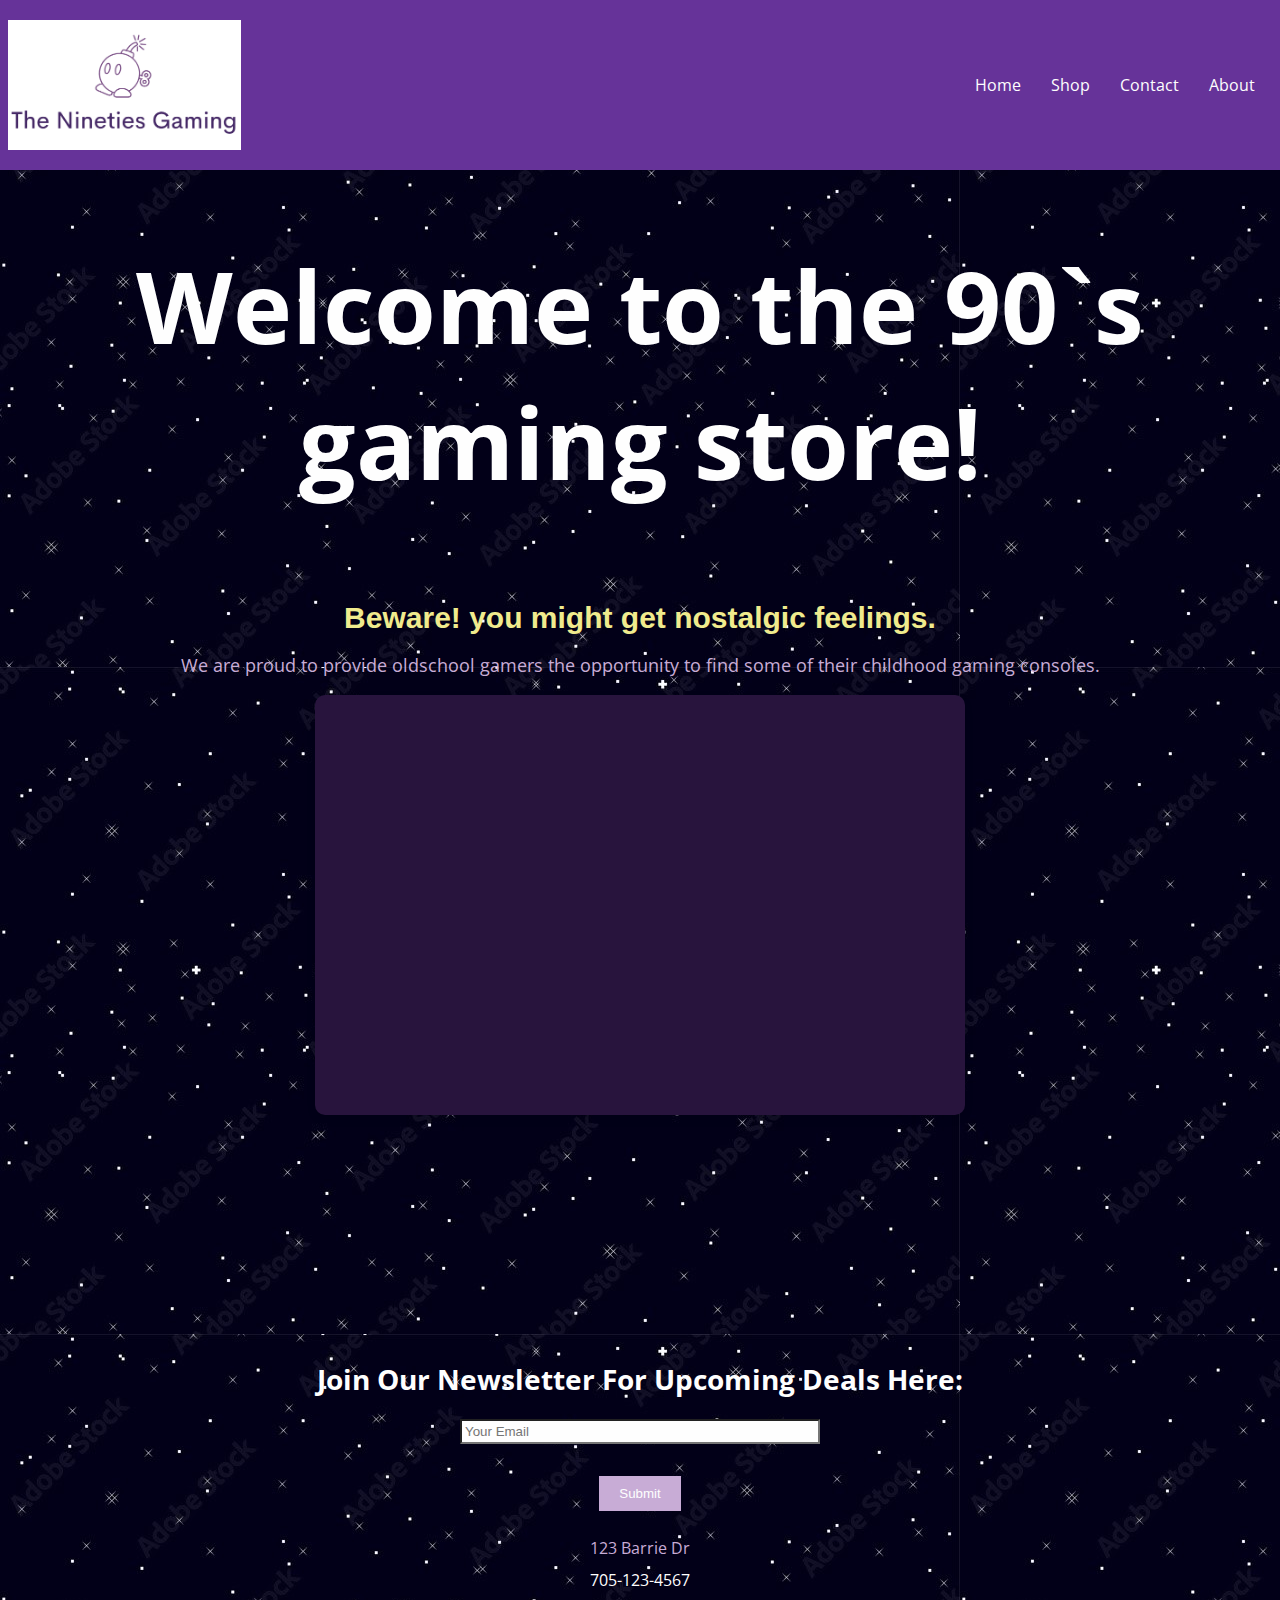
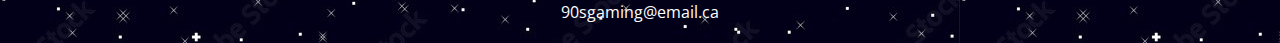
<file: Final Project 2024Adalid and Sharon2/index.html>
<!doctype html>
<html lang="en">
<head id="head">
    <title>Final Project | Sharon Chrysler and Adalid Velazquez - Gaming Console Store</title>
    <!-- jQuery link This must be placed before the link to our custom js ... https://releases.jquery.com/ -->
    <script src="https://code.jquery.com/jquery-3.7.0.js"></script>
    <!-- add our custom js file -->
    <script type="text/javascript" src="./JS/Custom-js.js"></script>
</head>
<body>
<header id= "header"></header>
<section class="home-hero">
    <div>
        <h1>Welcome to the 90`s gaming store!</h1>
    </div>
</section>
<main>
    <section class="intro">
        <h2>Beware! you might get nostalgic feelings. </h2>
        <p>We are proud to provide oldschool gamers the opportunity to find some of their childhood gaming consoles.</p>
    </section>
    <section class="video">
        <div>
            <iframe width="560" height="315" src="https://www.youtube.com/embed/5irYDUHDI3c?si=4AnFeOAwkc5O9MZA" title="YouTube video player" frameborder="0"
                    allow="accelerometer; autoplay; clipboard-write; encrypted-media; gyroscope; picture-in-picture; web-share" referrerpolicy="strict-origin-when-cross-origin" allowfullscreen></iframe>

        </div>

    </section>
</main>
<footer id="footer"></footer>
</body>
</html>
</file>
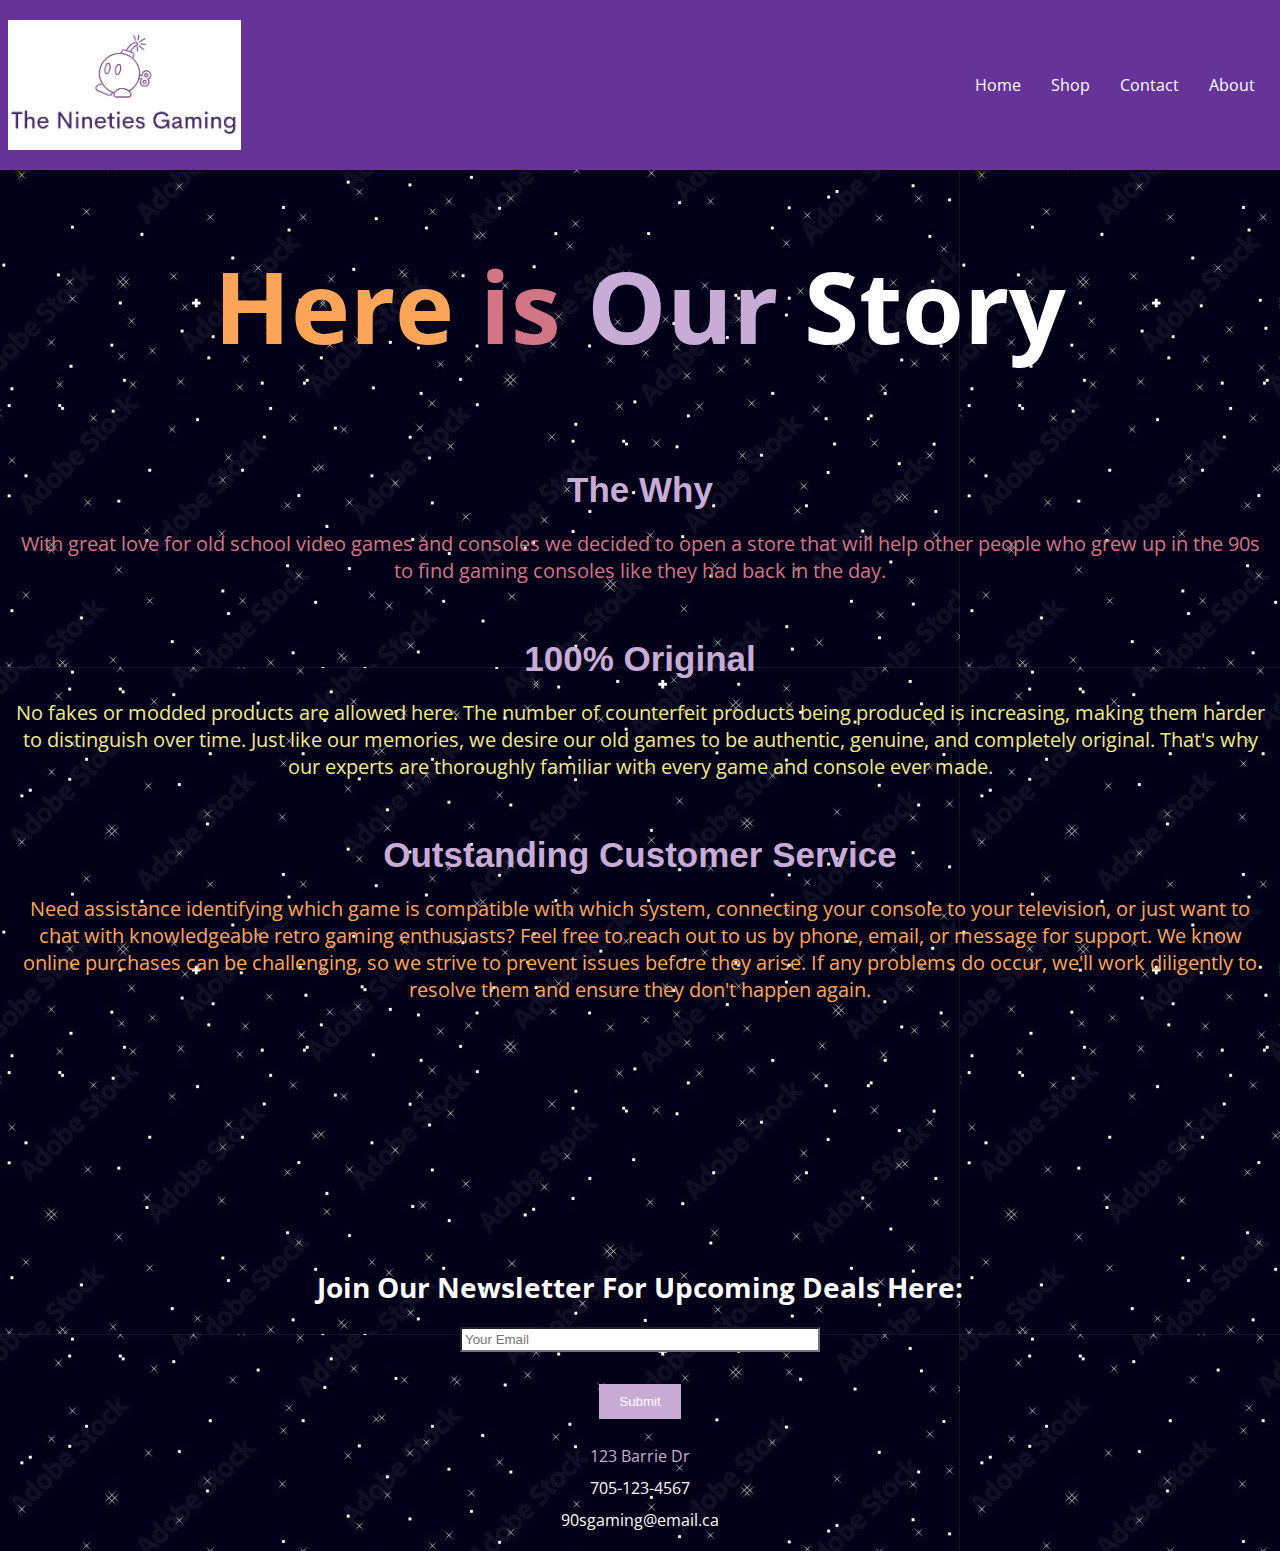
<file: Final Project 2024Adalid and Sharon2/about.html>
<!doctype html>
<html lang="en">
<head id="head">
    <title>About Page | Sharon Chrysler and Adalid Velazquez - Gaming Console Store</title>
    <!-- jQuery link This must be placed before the link to our custom js ... https://releases.jquery.com/ -->
    <script src="https://code.jquery.com/jquery-3.7.0.js"></script>
    <!-- add our custom js file -->
    <script type="text/javascript" src="./JS/Custom-js.js"></script>
</head>
<body>
<header id= "header"></header>
<section class="home-hero">
    <div>
        <h1><span class="here">Here</span> <span class="is">is</span> <span class="our">Our</span> Story</h1>
    </div>
</section>
<main>
    <section class="story">
        <div class="why">
            <h2>The Why</h2>
            <p>With great love for old school video games and consoles we decided to open a store that will help other people who grew up in the 90s to find  gaming consoles like they had back in the day.</p>
        </div>
        <div class="original">
            <h2>100% Original</h2>
            <p>No fakes or modded products are allowed here. The number of counterfeit products being produced is increasing, making them harder to distinguish over time. Just like our memories, we desire our old games to be authentic, genuine, and completely original. That's why our experts are thoroughly familiar with every game and console ever made.</p>
        </div>
        <div class="customer">
            <h2>Outstanding Customer Service</h2>
            <p>Need assistance identifying which game is compatible with which system, connecting your console to your television, or just want to chat with knowledgeable retro gaming enthusiasts? Feel free to reach out to us by phone, email, or message for support. We know online purchases can be challenging, so we strive to prevent issues before they arise. If any problems do occur, we'll work diligently to resolve them and ensure they don't happen again.</p>
        </div>
    </section>
</main>
<!-- Global Footer of the page -->
<footer id="footer"></footer>
</body>
</html>
</file>
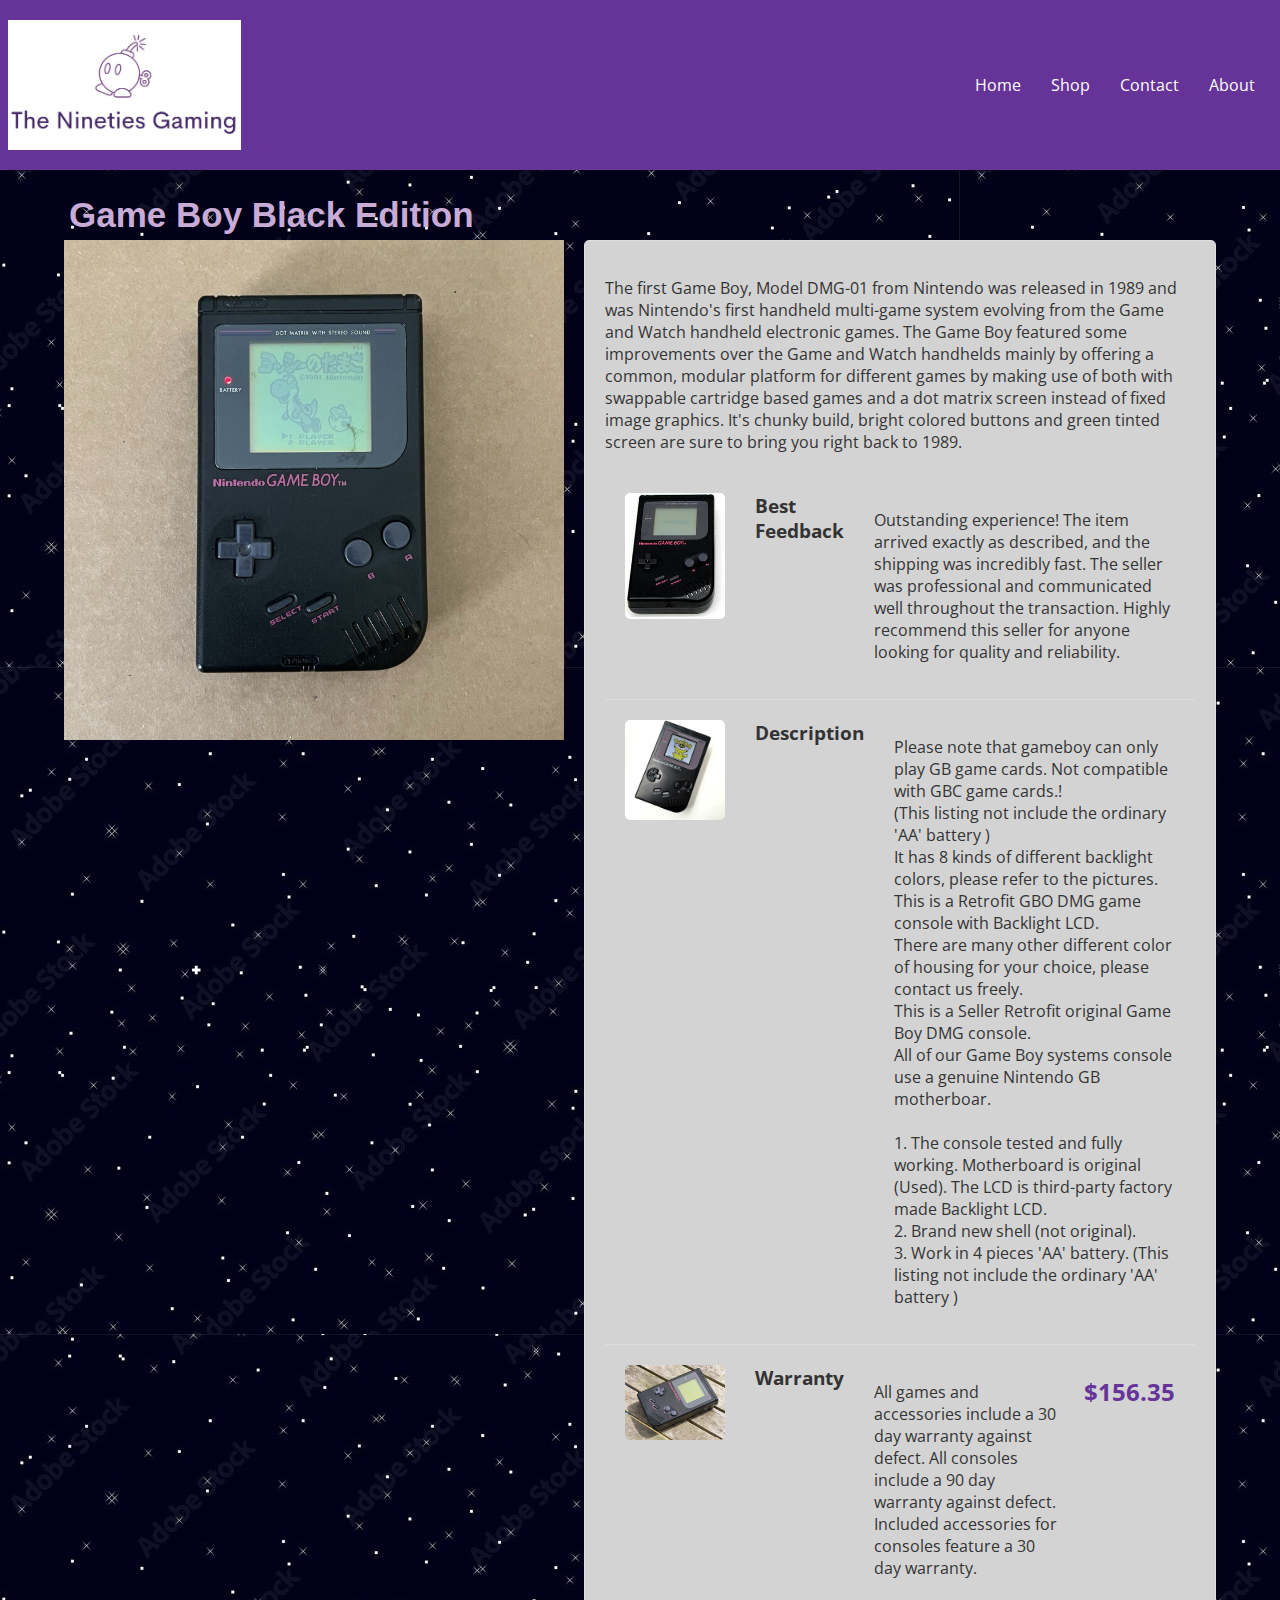
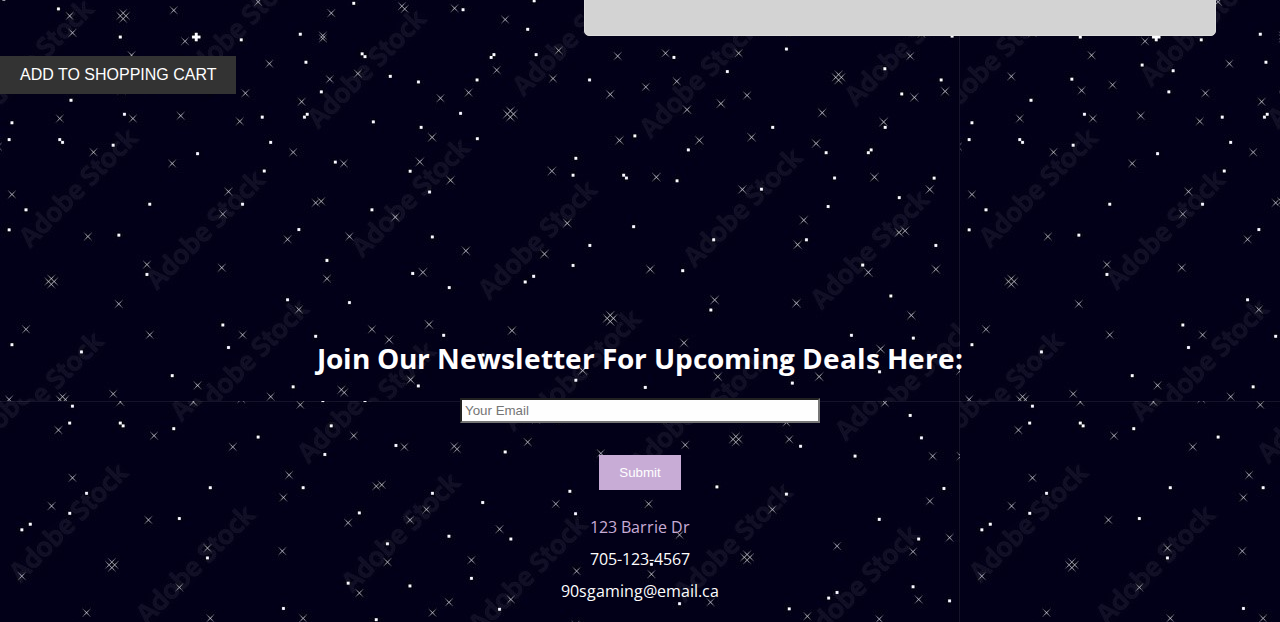
<file: Final Project 2024Adalid and Sharon2/blackedition.html>
<!DOCTYPE html>
<html lang="en">
<head id="head">
    <title>Black GameBoy | Sharon Chrysler and Adalid Velazquez - Gaming Console Store</title>
    <!-- jQuery link This must be placed before the link to our custom js ... https://releases.jquery.com/ -->
    <script src="https://code.jquery.com/jquery-3.7.0.js"></script>
    <!-- add our custom js file -->
    <script type="text/javascript" src="./JS/Custom-js.js"></script>
</head>
<body>
<header id = "header"></header>
<main>
    <div class="container">
        <section class="product1">
            <h2>Game Boy Black Edition</h2>
            <div class="product-details">
                <img src="./IMG/GameBoyClassicBlack/Black%20Game%20Boy.jpg" alt="Black GB">
                <div class="product-info">
                    <p>The first Game Boy, Model DMG-01 from Nintendo was released in 1989 and was
                        Nintendo's first handheld multi-game system evolving from the Game and
                        Watch handheld electronic games. The Game Boy featured some improvements over
                        the Game and Watch handhelds mainly by offering a common, modular platform for different games by making use of
                        both with swappable cartridge based games and a dot matrix screen instead of fixed image graphics.
                        It's chunky build, bright colored buttons and green tinted screen are sure to bring you right back to 1989.
                    </p>

                    <div class="variations">
                        <div class="variation">
                            <img src="./IMG/GameBoyClassicBlack/240.jpg" alt="Black240">
                            <h3>Best Feedback</h3>
                            <p>Outstanding experience! The item arrived exactly as described, and the shipping was incredibly fast.
                                The seller was professional and communicated well throughout the transaction.
                                Highly recommend this seller for anyone looking for quality and reliability.</p>

                        </div>
                        <div class="variation">
                            <img src="./IMG/GameBoyClassicBlack/s-1600.jpg" alt="Black1600">
                            <h3>Description</h3>
                            <p>Please note that gameboy can only play GB game cards. Not compatible with GBC game cards.!<br>

                                (This listing not include the ordinary 'AA' battery )<br>

                                It has 8 kinds of different backlight colors, please refer to the pictures.<br>

                                This is a Retrofit GBO DMG game console with Backlight LCD.<br>

                                There are many other different color of housing for your choice, please contact us freely.<br>
                                This is a Seller Retrofit original Game Boy DMG console.<br>
                                All of our Game Boy systems console use a genuine Nintendo GB motherboar.<br>
                                <br>

                                1. The console tested and fully working. Motherboard is original (Used). The LCD is third-party factory made Backlight LCD.<br>
                                2. Brand new shell (not original).<br>
                                3. Work in 4 pieces 'AA' battery. (This listing not include the ordinary 'AA' battery )</p>

                        </div>
                        <div class="variation">
                            <img src="./IMG/GameBoyClassicBlack/293.jpg" alt="Black293">
                            <h3>Warranty</h3>
                            <p>All games and accessories include a 30 day warranty against defect.
                                All consoles include a 90 day warranty against defect.
                                Included accessories for consoles feature a 30 day warranty.</p>
                            <p class="price">$156.35</p>
                        </div>
                    </div>
                </div>
            </div>
        </section>
    </div>
    <!-- add Button to simulate purchase -->
    <button id="BUY">ADD TO SHOPPING CART</button>
</main>
<!-- Global Footer of the page -->
<footer id="footer"></footer>

</body>
</html>
</file>
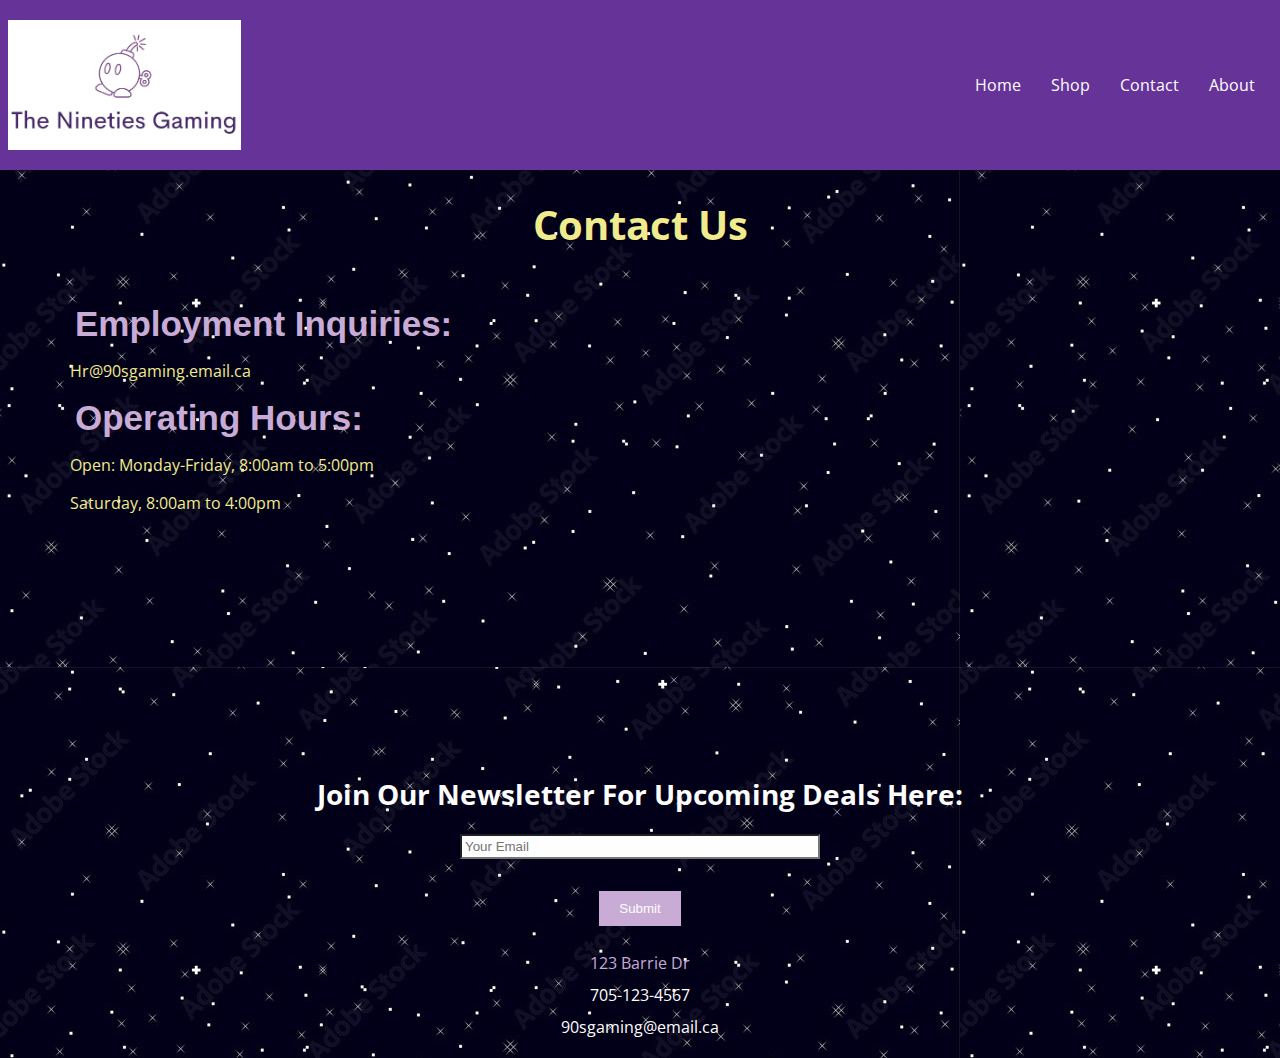
<file: Final Project 2024Adalid and Sharon2/contact.html>
<!doctype html>
<html lang="en">
<head id="head">
    <title>Contact Page | Sharon Chrysler and Adalid Velazquez - Gaming Console Store</title>
    <!-- jQuery link This must be placed before the link to our custom js ... https://releases.jquery.com/ -->
    <script src="https://code.jquery.com/jquery-3.7.0.js"></script>
    <!-- add our custom js file -->
    <script type="text/javascript" src="./JS/Custom-js.js"></script>
</head>
<body>
<header id = "header"></header>
<section class="home-hero">
    <div class="contactus">
        <h1>Contact Us</h1>
    </div>
</section>

<main>
    <section class="email">
        <h2>Employment Inquiries:</h2>
        <p>Hr@90sgaming.email.ca</p>
    </section>
    <section class="hours">
        <h2>Operating Hours:</h2>
        <p>Open: Monday-Friday, 8:00am to 5:00pm</p>
        <p>Saturday, 8:00am to 4:00pm</p>
    </section>
</main>
<!-- Global Footer of the page -->
<footer id="footer"></footer>
</body>
</html>
</file>
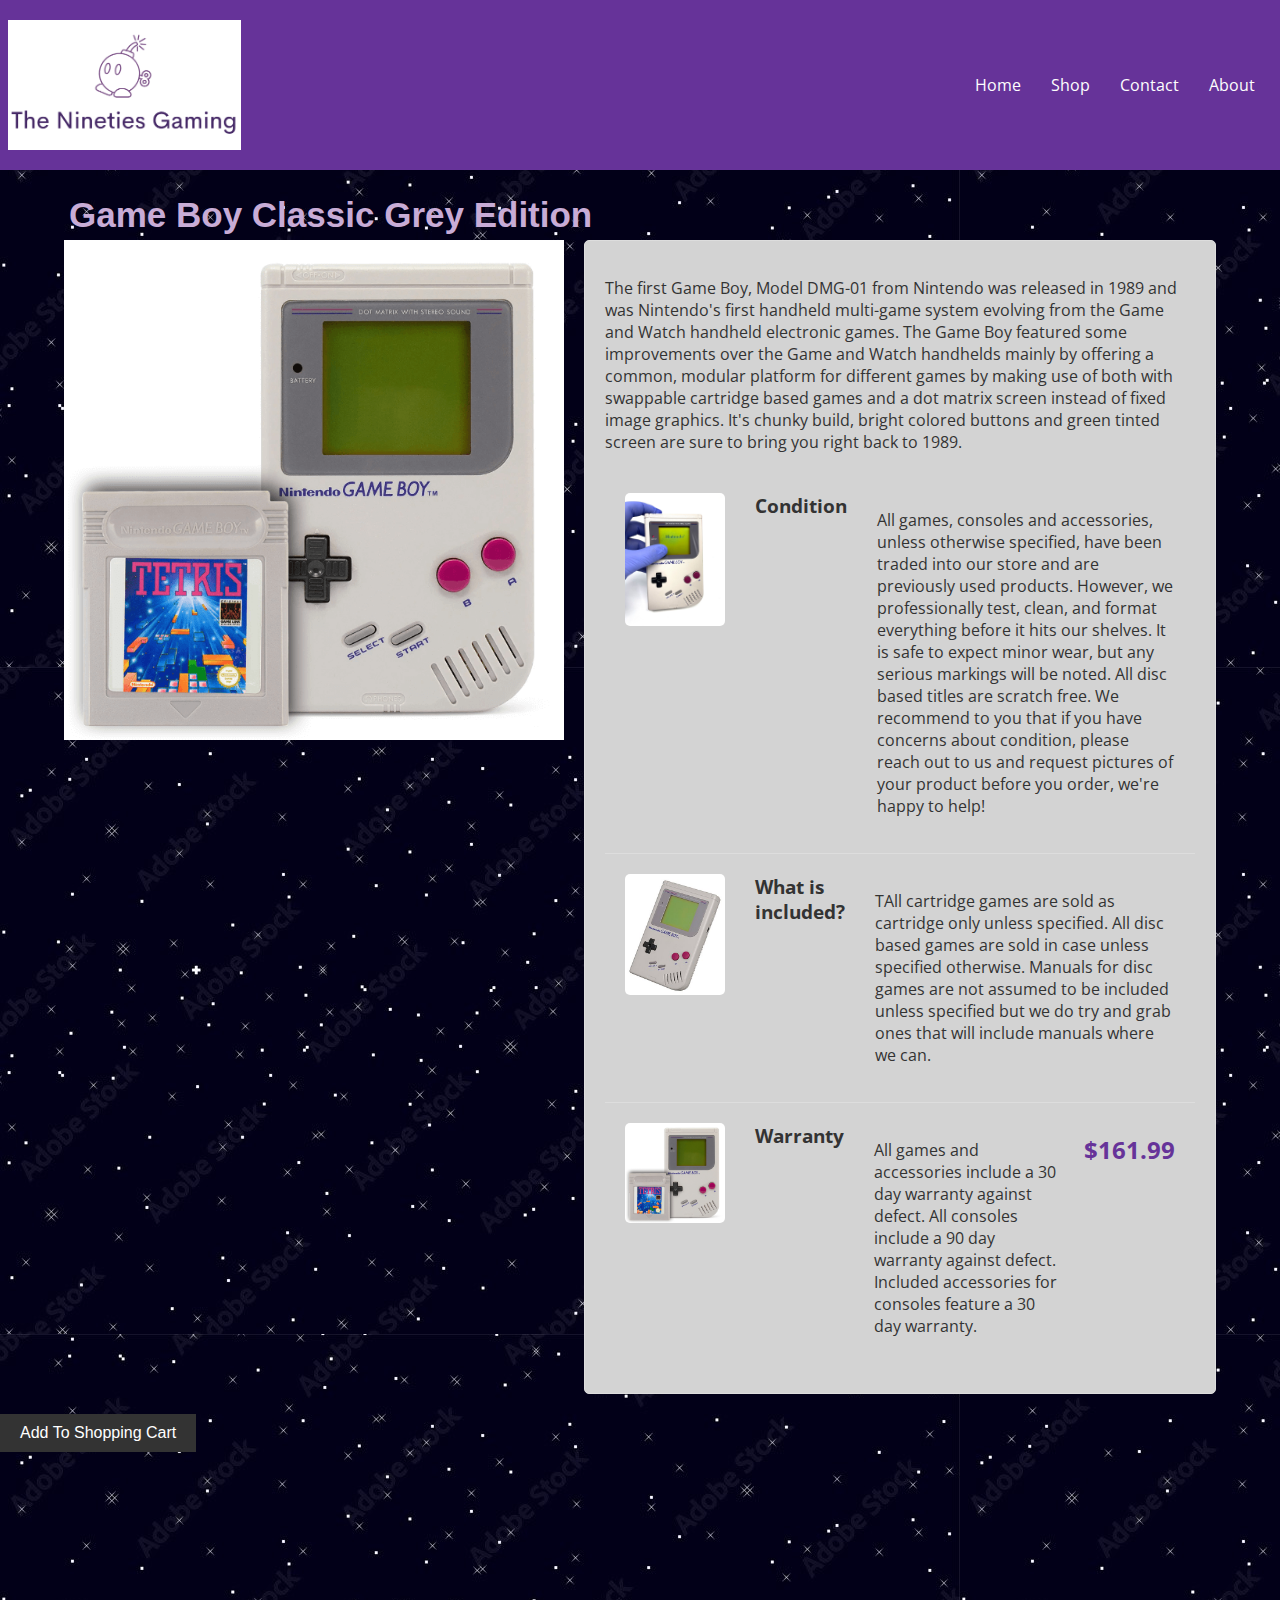
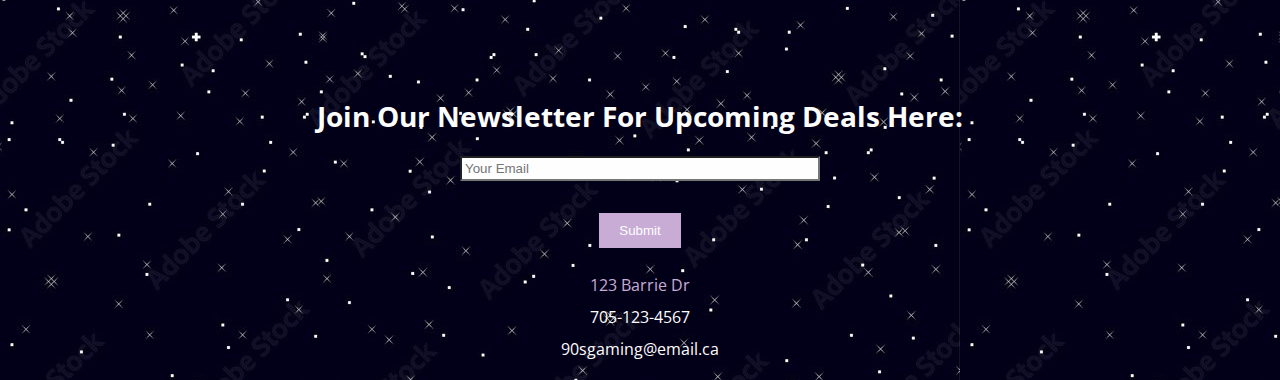
<file: Final Project 2024Adalid and Sharon2/greyedition.html>
<!DOCTYPE html>
<html lang="en">
<head id="head">
    <title>Grey GameBoy | Sharon Chrysler and Adalid Velazquez - Gaming Console Store</title>
    <!-- jQuery link This must be placed before the link to our custom js ... https://releases.jquery.com/ -->
    <script src="https://code.jquery.com/jquery-3.7.0.js"></script>
    <!-- add our custom js file -->
    <script type="text/javascript" src="./JS/Custom-js.js"></script>
</head>
<body>
<header id = "header"></header>
<main>
    <div class="container">
        <section class="product1">
            <h2>Game Boy Classic Grey Edition</h2>
            <div class="product-details">
                <img src="./IMG/GameBoyClassicGrey/179305--nintendo-game-boy.png" alt="Game Boy Grey">
                <div class="product-info">
                    <p>The first Game Boy, Model DMG-01 from Nintendo was released in 1989 and was
                        Nintendo's first handheld multi-game system evolving from the Game and
                        Watch handheld electronic games. The Game Boy featured some improvements over
                        the Game and Watch handhelds mainly by offering a common, modular platform for different games by making use of
                        both with swappable cartridge based games and a dot matrix screen instead of fixed image graphics.
                        It's chunky build, bright colored buttons and green tinted screen are sure to bring you right back to 1989.
                    </p>

                    <div class="variations">
                        <div class="variation">
                            <img src="IMG/GameBoyClassicGrey/s-200.jpg" alt="Game Boy Grey200">
                            <h3>Condition</h3>
                            <p>All games, consoles and accessories, unless otherwise specified,
                                have been traded into our store and are previously used products.
                                However, we professionally test, clean, and format everything before it hits
                                our shelves. It is safe to expect minor wear, but any serious markings will
                                be noted. All disc based titles are scratch free. We recommend to you that if
                                you have concerns about condition, please reach out to us and request pictures
                                of your product before you order, we're happy to help!</p>

                        </div>
                        <div class="variation">
                            <img src="IMG/GameBoyClassicGrey/Game-Boy-FL.jpg" alt="Game Boy Gray FL">
                            <h3>What is included?</h3>
                            <p>TAll cartridge games are sold as cartridge only unless specified.
                                All disc based games are sold in case unless specified otherwise.
                                Manuals for disc games are not assumed to be included unless specified
                                but we do try and grab ones that will include manuals where we can.</p>

                        </div>
                        <div class="variation">
                            <img src="./IMG/GameBoyClassicGrey/179305--nintendo-game-boy.png" alt="Game Boy Grey200">
                            <h3>Warranty</h3>
                            <p>All games and accessories include a 30 day warranty against defect.
                                All consoles include a 90 day warranty against defect.
                                Included accessories for consoles feature a 30 day warranty.</p>
                            <p class="price">$161.99</p>
                        </div>
                    </div>
                </div>
            </div>
        </section>
    </div>
    <!-- add Button to simulate purchase -->
    <button id="BUY">Add To Shopping Cart</button>
</main>
<!-- Global Footer of the page -->
<footer id="footer"></footer>

</body>
</html>
</file>
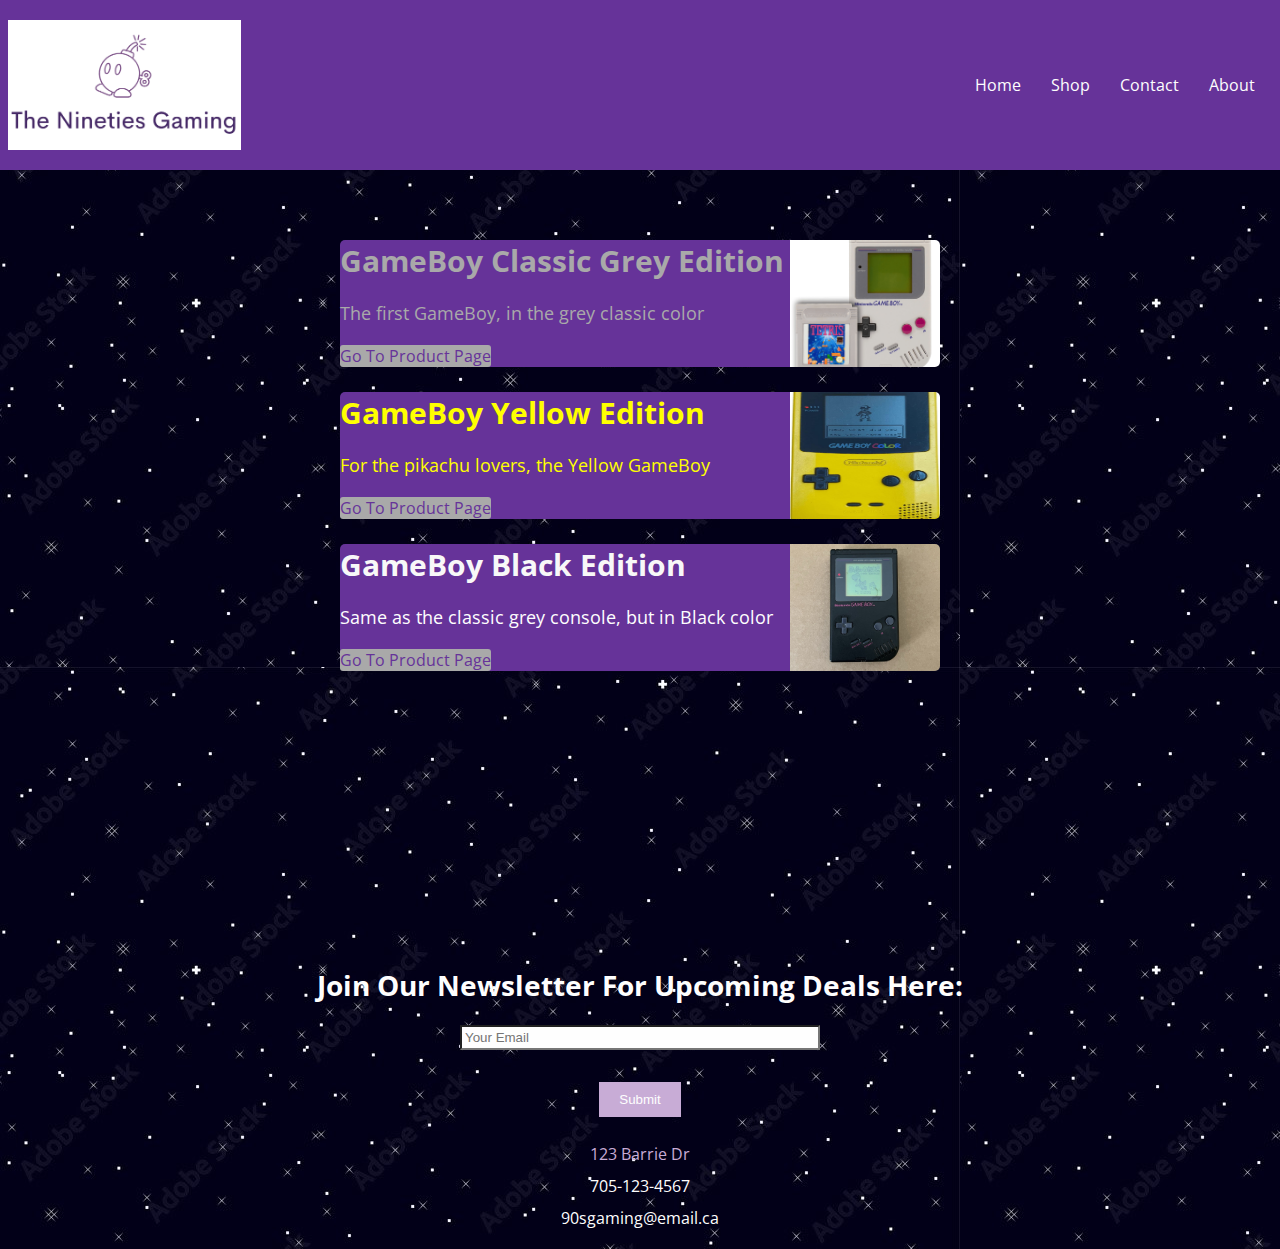
<file: Final Project 2024Adalid and Sharon2/shop.html>
<!doctype html>
<html lang="en">
<head id="head">
    <title>Shop Page | Sharon Chrysler and Adalid Velazquez - Gaming Console Store</title>
    <!-- jQuery link This must be placed before the link to our custom js ... https://releases.jquery.com/ -->
    <script src="https://code.jquery.com/jquery-3.7.0.js"></script>
    <!-- add our custom js file -->
    <script type="text/javascript" src="./JS/Custom-js.js"></script>
</head>
<body>
<header id = "header"></header>
<main>
    <div class="products">
        <div class="grey">
            <h2>GameBoy Classic Grey Edition</h2>
            <p>The first GameBoy, in the grey classic color</p>
            <a href="greyedition.html" id="propage1">Go To Product Page</a>
        </div>
        <div class="yellow">
            <h2>GameBoy Yellow Edition</h2>
            <p>For the pikachu lovers, the Yellow GameBoy</p>
            <a href="yellowedition.html" id="propage2">Go To Product Page</a>
        </div>
        <div class="black">
            <h2>GameBoy Black Edition</h2>
            <p>Same as the classic grey console, but in Black color</p>
            <a href="blackedition.html" id="propage3">Go To Product Page</a>
        </div>
    </div>
</main>
<!-- Global Footer of the page -->
<footer id="footer"></footer>

</body>
</html>
</file>
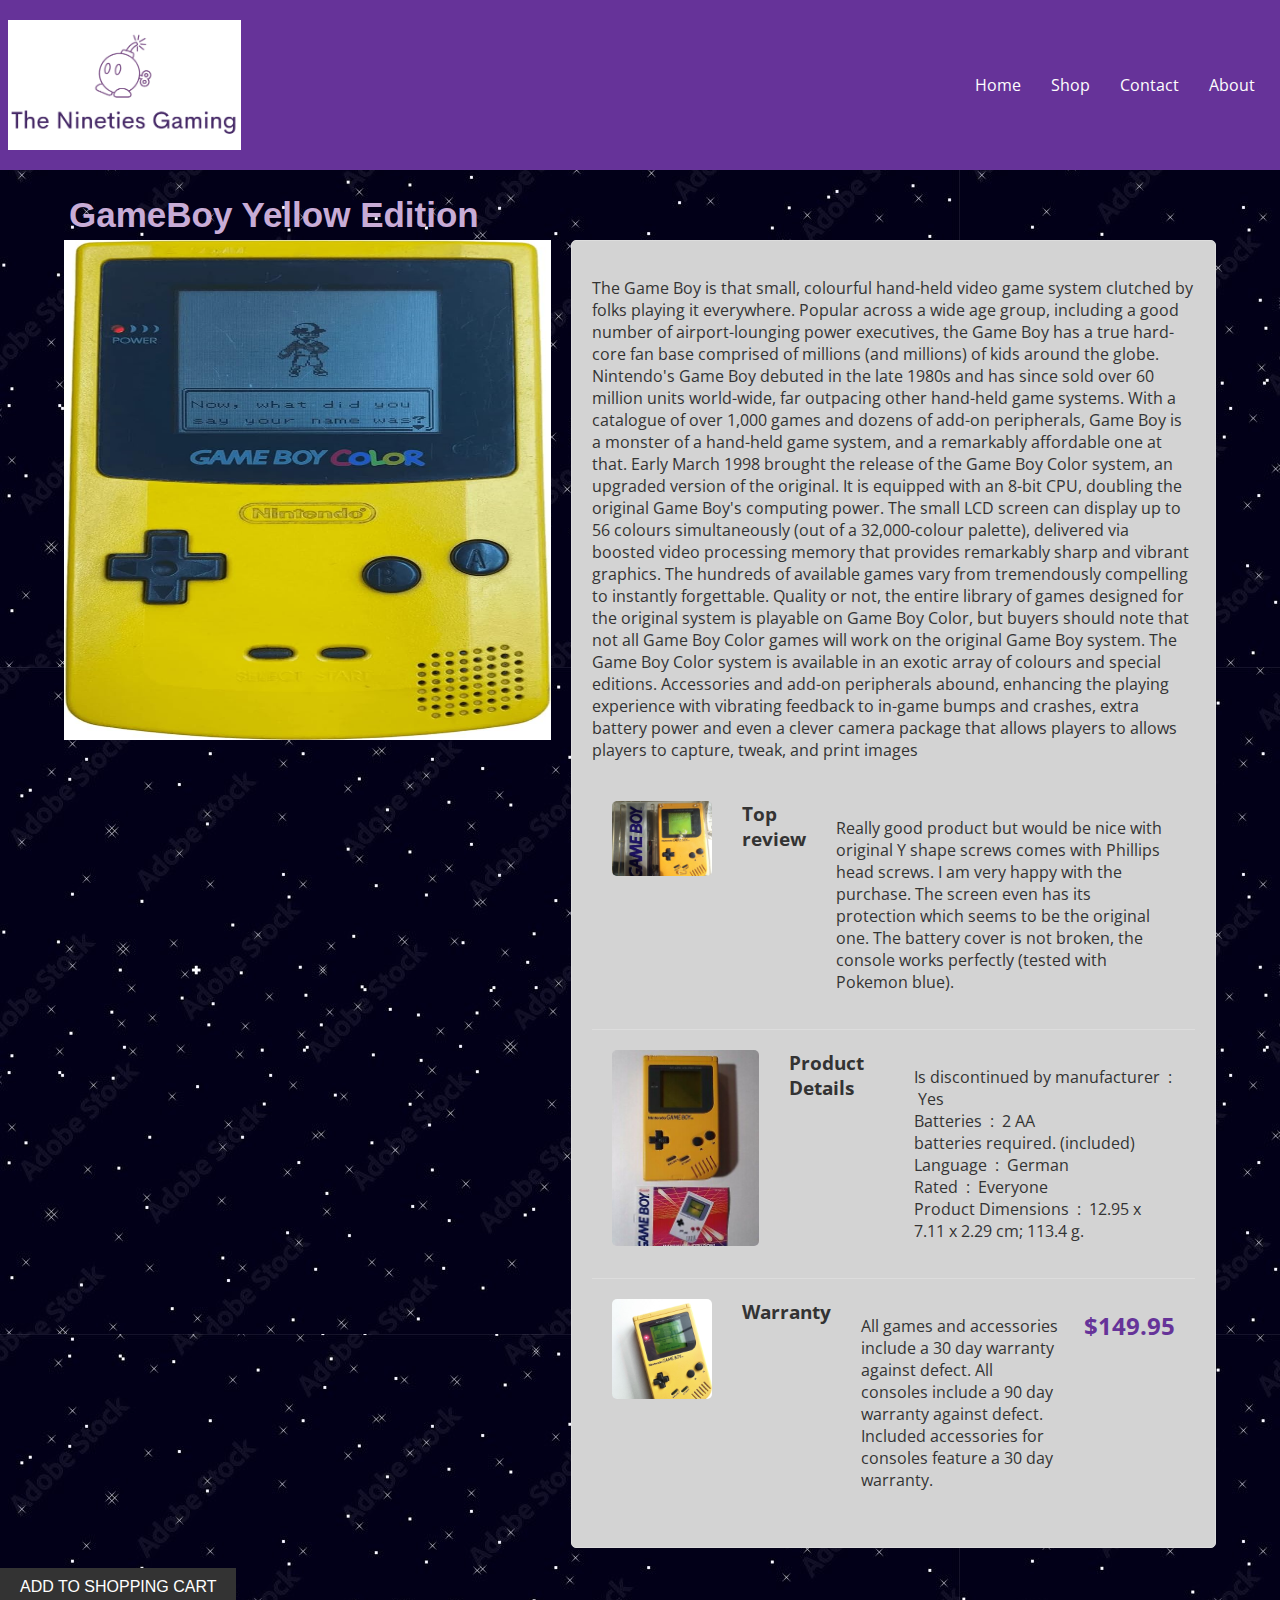
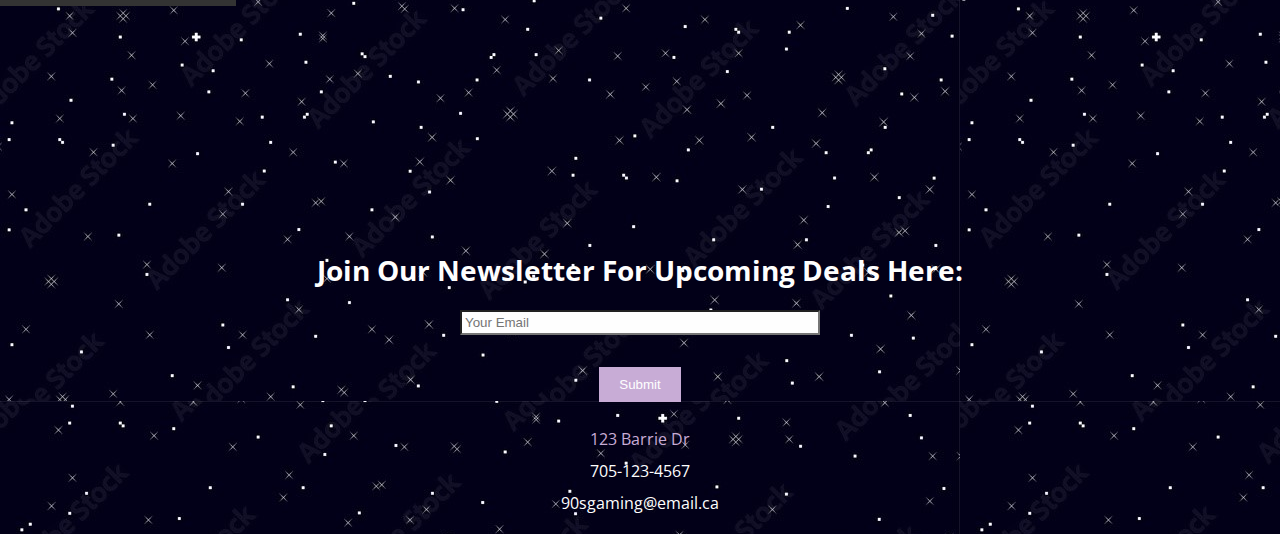
<file: Final Project 2024Adalid and Sharon2/yellowedition.html>
<!DOCTYPE html>
<html lang="en">
<head id="head">
    <title>Yellow GameBoy | Sharon Chrysler and Adalid Velazquez - Gaming Console Store</title>
    <!-- jQuery link This must be placed before the link to our custom js ... https://releases.jquery.com/ -->
    <script src="https://code.jquery.com/jquery-3.7.0.js"></script>
    <!-- add our custom js file -->
    <script type="text/javascript" src="./JS/Custom-js.js"></script>
</head>
<body>
<header id = "header"></header>
<main>
    <div class="container">
        <section class="product1">
            <h2>GameBoy Yellow Edition</h2>
            <div class="product-details">
                <img src="./IMG/GameBoyClassicYellow/Yellow%20Game%20Boy.jpg" alt="GameBoy Yellow">
                <div class="product-info">
                    <p>The Game Boy is that small, colourful hand-held video game system clutched by folks playing it everywhere. Popular across a wide age group, including a good number of airport-lounging power executives, the Game Boy has a true hard-core fan base comprised of millions (and millions) of kids around the globe.

                        Nintendo's Game Boy debuted in the late 1980s and has since sold over 60 million units world-wide, far outpacing other hand-held game systems. With a catalogue of over 1,000 games and dozens of add-on peripherals, Game Boy is a monster of a hand-held game system, and a remarkably affordable one at that. Early March 1998 brought the release of the Game Boy Color system, an upgraded version of the original.

                        It is equipped with an 8-bit CPU, doubling the original Game Boy's computing power. The small LCD screen can display up to 56 colours simultaneously (out of a 32,000-colour palette), delivered via boosted video processing memory that provides remarkably sharp and vibrant graphics.

                        The hundreds of available games vary from tremendously compelling to instantly forgettable. Quality or not, the entire library of games designed for the original system is playable on Game Boy Color, but buyers should note that not all Game Boy Color games will work on the original Game Boy system.

                        The Game Boy Color system is available in an exotic array of colours and special editions. Accessories and add-on peripherals abound, enhancing the playing experience with vibrating feedback to in-game bumps and crashes, extra battery power and even a clever camera package that allows players to allows players to capture, tweak, and print images
                    </p>

                    <div class="variations">
                        <div class="variation">
                            <img src="./IMG/GameBoyClassicYellow/9132.jpg" alt="Yellow9132">
                            <h3>Top review</h3>
                            <p>Really good product but would be nice with original Y
                                shape screws comes with Phillips head screws.
                                I am very happy with the purchase. The screen even has its protection which seems to be the original one.
                                The battery cover is not broken, the console works perfectly (tested with Pokemon blue).</p>

                        </div>
                        <div class="variation">
                            <img src="./IMG/GameBoyClassicYellow/s-400.jpg" alt="Yellow400">
                            <h3>Product Details</h3><!-- displaying element formed way with br -->
                            <p>Is discontinued by manufacturer ‏ : ‎ Yes <br>
                                Batteries ‏ : ‎ 2 AA <br> batteries required. (included)<br>
                                Language ‏ : ‎ German<br>
                                Rated ‏ : ‎ Everyone<br>
                                Product Dimensions ‏ : ‎ 12.95 x 7.11 x 2.29 cm; 113.4 g.</p>

                        </div>
                        <div class="variation">
                            <img src="./IMG/GameBoyClassicYellow/s-1200.jpg" alt="Yellow1200">
                            <h3>Warranty</h3>
                            <p>All games and accessories include a 30 day warranty against defect.
                                All consoles include a 90 day warranty against defect.
                                Included accessories for consoles feature a 30 day warranty.</p>
                            <p class="price">$149.95</p>
                        </div>
                    </div>
                </div>
            </div>
        </section>
    </div>
    <!-- add Button to simulate purchase -->
    <button id="BUY">ADD TO SHOPPING CART</button>
</main>
<!-- Global Footer of the page -->
<footer id="footer"></footer>

</body>
</html>
</file>
